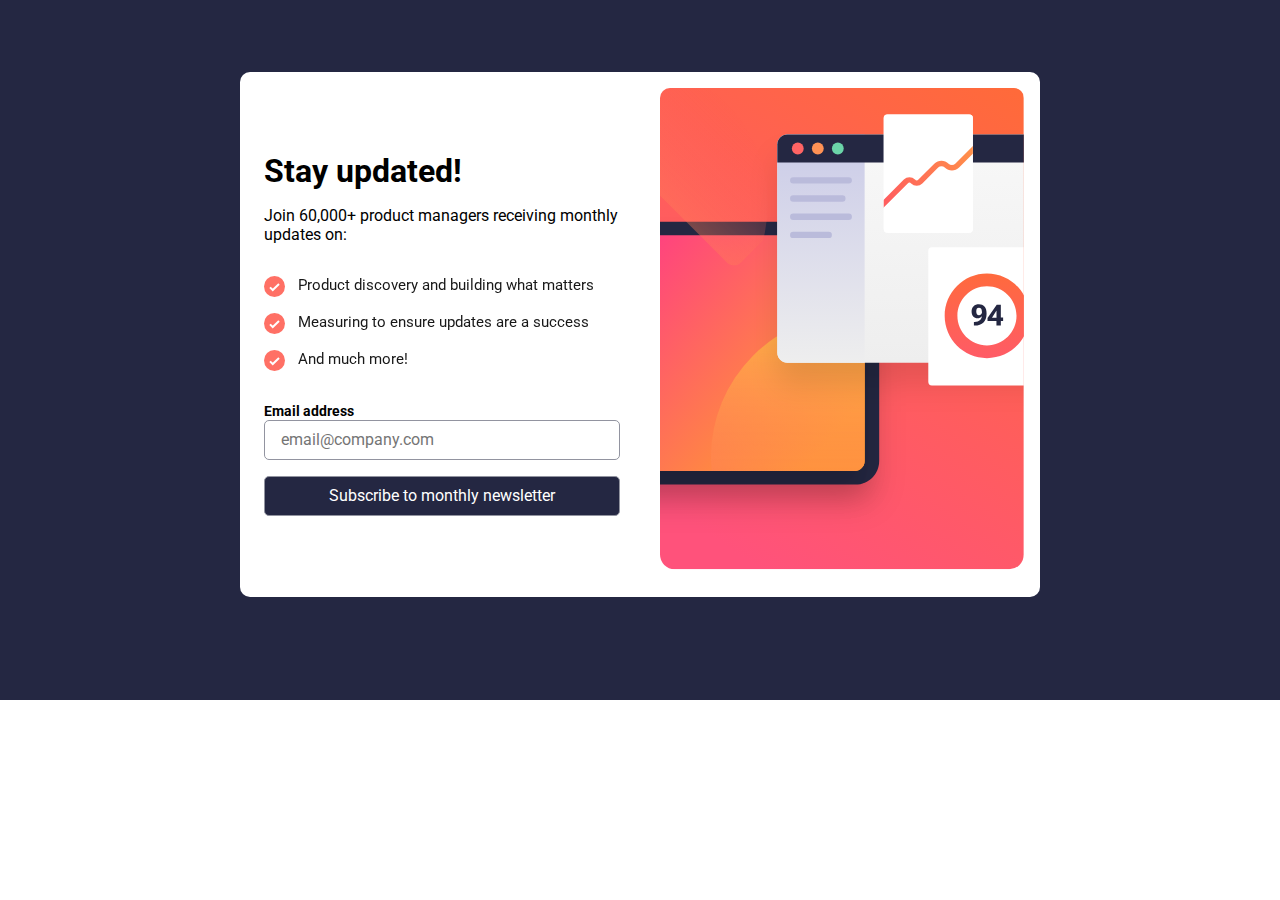
<file: News-letter Sign in page/index.html>
<!DOCTYPE html>
<html lang="en">
  <head>
    <meta charset="UTF-8" />
    <meta name="viewport" content="width=device-width, initial-scale=1.0" />

    <link
      rel="icon"
      type="image/png"
      sizes="32x32"
      href="./assets/images/favicon-32x32.png"
    />

    <title>
      Frontend Mentor | Newsletter sign-up form with success message
    </title>
    <link rel="stylesheet" href="style.css" />
  </head>
  <body>
    <!-- Sign-up form start -->
    <div class="container">
      <div class="box">
        <div class="image">
          <div id="desktop">
            
          </div>
         
     
        </div>
        <div class="details">
          <h1 id="message">Stay updated!</h1>
          <p id="description">
            Join 60,000+ product managers receiving monthly updates on:
          </p>
          <div class="list">
            <ul>
              <li>
                <svg
                  xmlns="http://www.w3.org/2000/svg"
                  width="21"
                  height="21"
                  viewBox="0 0 21 21"
                >
                  <g fill="none">
                    <circle cx="10.5" cy="10.5" r="10.5" fill="#FF6155" />
                    <path
                      stroke="#FFF"
                      stroke-width="2"
                      d="M6 11.381 8.735 14 15 8"
                    />
                  </g>
                </svg>
                Product discovery and building what matters
              </li>

              <li>
                <svg
                  xmlns="http://www.w3.org/2000/svg"
                  width="21"
                  height="21"
                  viewBox="0 0 21 21"
                >
                  <g fill="none">
                    <circle cx="10.5" cy="10.5" r="10.5" fill="#FF6155" />
                    <path
                      stroke="#FFF"
                      stroke-width="2"
                      d="M6 11.381 8.735 14 15 8"
                    />
                  </g>
                </svg>
                Measuring to ensure updates are a success
              </li>

              <li>
                <svg
                  xmlns="http://www.w3.org/2000/svg"
                  width="21"
                  height="21"
                  viewBox="0 0 21 21"
                >
                  <g fill="none">
                    <circle cx="10.5" cy="10.5" r="10.5" fill="#FF6155" />
                    <path
                      stroke="#FFF"
                      stroke-width="2"
                      d="M6 11.381 8.735 14 15 8"
                    />
                  </g>
                </svg>
                And much more!
              </li>
            </ul>
          </div>
          <div class="label-box">
            <label id="label" for="email"> Email address</label>
            <label id="check-email"></label>
          </div>
          <input
            type="email"
            id="email"
            pattern=".+.com"
            placeholder="email@company.com"
            required
          />

          <input
            type="submit"
            id="submit"
            value="Subscribe to monthly newsletter"
          />
        </div>
      </div>
    </div>

    <script src="script.js"></script>
  </body>
</html>
</file>
<file: News-letter Sign in page/style.css>
@import url('https://fonts.googleapis.com/css2?family=Outfit:wght@400;700&family=Roboto:wght@400;700&display=swap');

:root{
 --Tomato: hsl(4, 100%, 67%);
 --Dark-Slate-Grey: hsl(234, 29%, 20%);
--Charcoal-Grey: hsl(235, 18%, 26%);
--Grey: hsl(231, 7%, 60%);
--White: hsl(0, 0%, 100%);
}
*{
    box-sizing: border-box;
    margin: 0;
    padding: 0;
    font-size: 16px;
    font-family: 'Roboto', sans-serif;
}
html,body{
    width: 100vw;
    height: 100vh;
}
.container{
max-width: 100vw;
height: 100%; 
background-color: var(--Dark-Slate-Grey);
display: flex;
justify-content: center;
align-items: center;

}
.box{
    max-width:375px;
    height: 740px; 
    background-color: var(--White);
    display: flex;
    flex-direction: column;
    margin-bottom: 2rem;
    border-radius: 10px;
}
.image{
    width: 100%;
   height: 100%;
}
.image>#desktop{
    width: 100%;
    height: 100%;
}
#desktop>svg{
    width: 100%;
}
.list{
    margin: 2rem 0;
    width:100%;
}
ul{
    display: flex;
    flex-direction: column;
    list-style: none;
    gap: 1rem;
    
    
}
ul>li{
    font-size: 0.95rem;
    display: flex;
    gap: 0.8rem;
    opacity: 0.9;
    align-items: flex-start;
}
.details{
    padding: 1.5rem;
    width:100%;
}
h1{
    font-size: 2rem;
}
.details>p{
    margin: 1rem 0;
}
label{
    font-weight: 700;
    font-size: 0.9rem;
    
}
.details>input{
    width: 100%;
    height: 2.5rem;
    padding: 0.4rem 1rem;
    border: 1px solid var(--Grey);
    border-radius: 5px;
    margin-bottom: 1rem;
    outline: none;
}
/* input:invalid{
    color: var(--Tomato);
    background-color:pink ;
    border-color:var(--Tomato);	
   } */
.details>input[type="submit"]{
    width: 100%;
    height: 2.5rem;
    color: var(--White);
    background-color: var(--Dark-Slate-Grey);
    border-radius: 5px;
    
}
.label-box{
    display: flex;
    justify-content: space-between;
    width: 100%;
}

@media screen and (min-width:1100px) {
    .container{
        height: 700px;
        justify-content: center;
    }
    .box{
        min-width: 800px;
        height:525px;
        flex-direction: row-reverse;
    }
    .details>input[type="submit"]{
        width: 100%;
        height: 2.5rem;
    }
    .image{
        height: 100%;
        padding: 1rem;
        overflow: hidden;
    }
    .image>#desktop{
        width:100%;
        display: flex;
         border-radius: 10px;
        justify-content: center;
        align-items: center;
        overflow: hidden;
    }
    #desktop>svg{
        width: 100%;
        margin-top: -70px;
       
    }
    .details{
        padding-top: 5rem;
        justify-content: center;
    }
    
}
</file>
